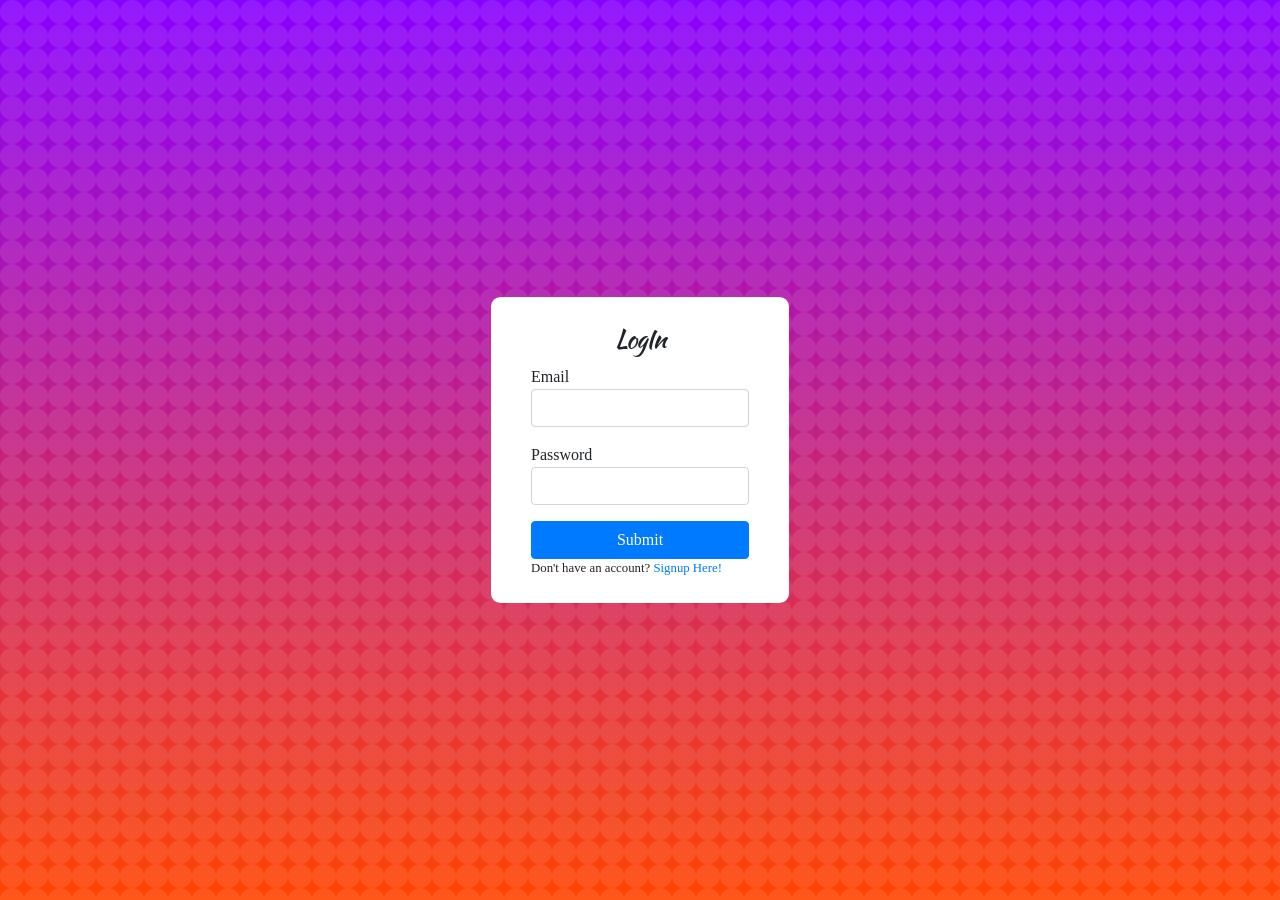
<file: index.html>
<!DOCTYPE html>
<html lang="en">

<head>
    <meta charset="UTF-8">
    <meta name="viewport" content="width=device-width, initial-scale=1.0">
    <title> Profile </title>
    <link rel="stylesheet" href="css/style.css">
    <link rel="stylesheet" href="https://stackpath.bootstrapcdn.com/bootstrap/4.4.1/css/bootstrap.min.css"
        integrity="sha384-Vkoo8x4CGsO3+Hhxv8T/Q5PaXtkKtu6ug5TOeNV6gBiFeWPGFN9MuhOf23Q9Ifjh" crossorigin="anonymous">
    <script src="https://code.jquery.com/jquery-3.4.1.min.js"
        integrity="sha256-CSXorXvZcTkaix6Yvo6HppcZGetbYMGWSFlBw8HfCJo=" crossorigin="anonymous"></script>
    <!-- <script src="jquery.js"></script> -->
    <script>
        $(function () {

            var loginSuccess = localStorage.getItem("loginSuccess");
            if (loginSuccess == null) {
                // User is authenticated
                window.location.href="login.html";
                // document.getElementById("authenticated").innerHTML = '<iframe src="login.html" width="100%" height="600" frameBorder="0"></iframe>';
            }
            else {
                // User is not authenticated
                document.getElementById("unauthenticated").innerHTML = '<iframe src="profile.html" width="100%" height="600" frameBorder="0"></iframe>';
            }
        })
    </script>
</head>

<body>
    <div id="authenticated"></div>
    <div id="unauthenticated"></div>
    <!-- <iframe src="profile.html" width="100%" height="600" frameBorder="0"></iframe> -->
</body>

</html>
</file>
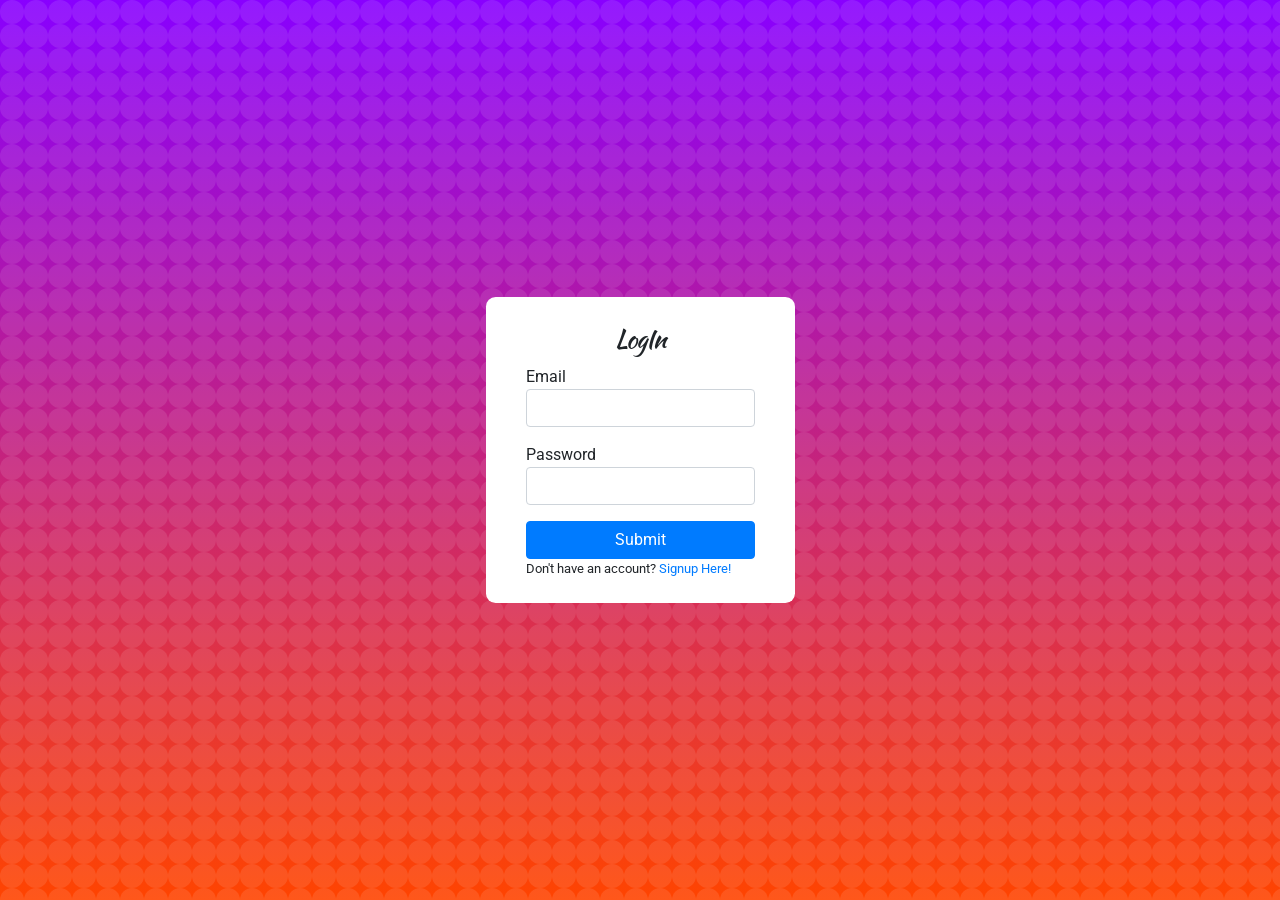
<file: login.html>
<!DOCTYPE html>
<html lang="en">
<head>
    <meta charset="UTF-8">
    <meta name="viewport" content="width=device-width, initial-scale=1.0">
    <title> Profile </title>
    <link rel="stylesheet" href="css/style.css">
    <link rel="stylesheet" href="https://stackpath.bootstrapcdn.com/bootstrap/4.4.1/css/bootstrap.min.css" integrity="sha384-Vkoo8x4CGsO3+Hhxv8T/Q5PaXtkKtu6ug5TOeNV6gBiFeWPGFN9MuhOf23Q9Ifjh" crossorigin="anonymous">
    <script src="https://code.jquery.com/jquery-3.4.1.min.js" integrity="sha256-CSXorXvZcTkaix6Yvo6HppcZGetbYMGWSFlBw8HfCJo=" crossorigin="anonymous"></script>
    <script src="js/login.js"></script>
</head>
<body>
    <div class="wrapper">
        <div class="container h-100">
            <div class="row h-100 align-items-center justify-content-center">
                <form id="login-form" class="pop_form">
                    <div class="title text-center">LogIn</div>
                    <div class="form-group">
                        <label for="login-email">Email</label>
                        <input type="email" name="email" id="login-email" class="form-control">
                        <small id="emailErr"></small>
                    </div>
                    <div class="form-group">
                        <label for="login-password">Password</label>
                        <input type="password" name="password" id="login-password" class="form-control">
                        <small id="passwordErr"></small>
                    </div>
                    <button type="submit" class="btn btn-primary btn-block" id="login-submit">Submit</button>
                    <div class="small">
                        Don't have an account?
                        <a href="register.html">Signup Here!</a>
                    </div>
                </form>
            </div>
        </div>
    </div>
</body>

</html>
</file>
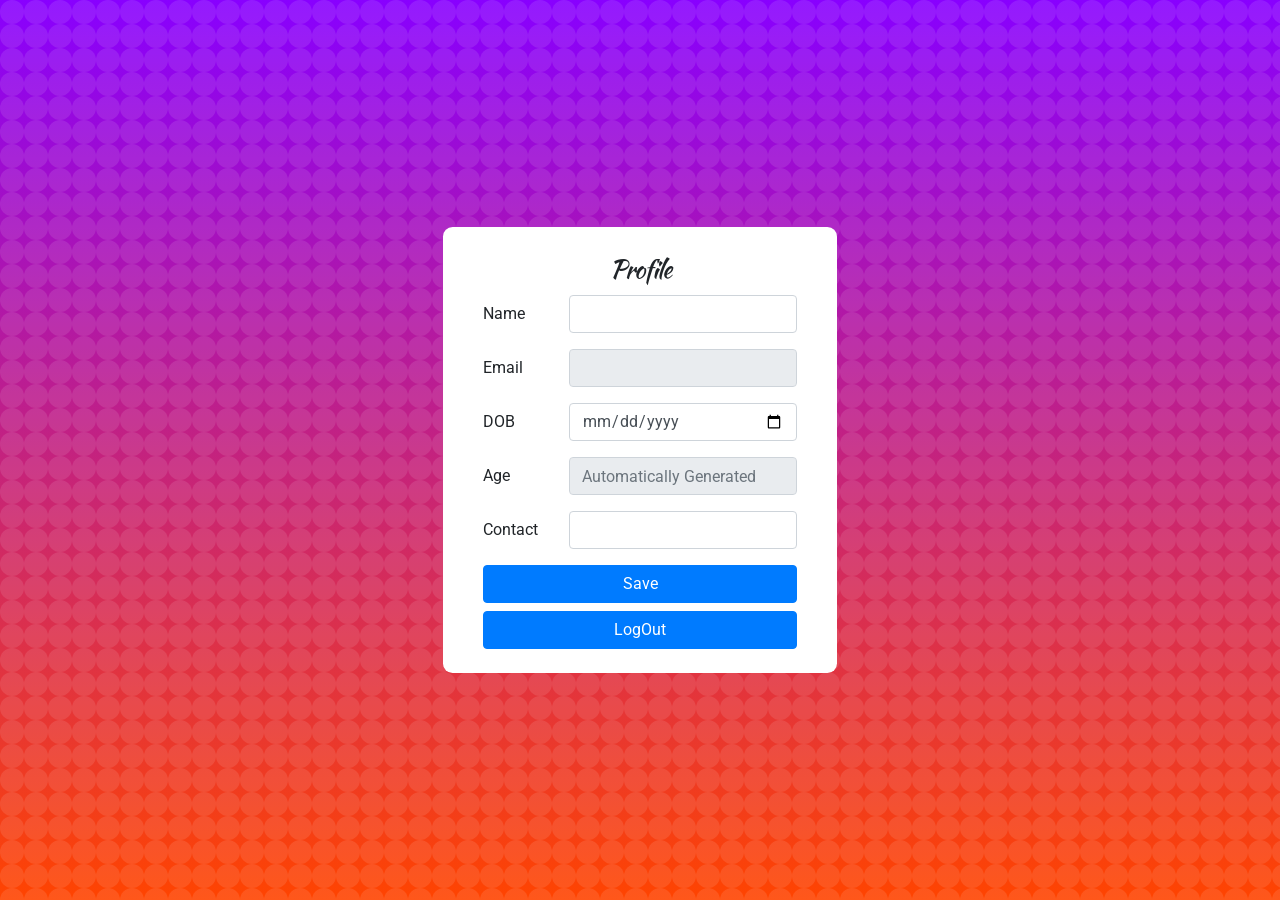
<file: profile.html>
<!DOCTYPE html>
<html lang="en">
<head>
    <meta charset="UTF-8">
    <meta name="viewport" content="width=device-width, initial-scale=1.0">
    <title> Profile </title>
    <link rel="stylesheet" href="css/style.css">
    <link rel="stylesheet" href="https://stackpath.bootstrapcdn.com/bootstrap/4.4.1/css/bootstrap.min.css" integrity="sha384-Vkoo8x4CGsO3+Hhxv8T/Q5PaXtkKtu6ug5TOeNV6gBiFeWPGFN9MuhOf23Q9Ifjh" crossorigin="anonymous">
    <script src="https://code.jquery.com/jquery-3.4.1.min.js" integrity="sha256-CSXorXvZcTkaix6Yvo6HppcZGetbYMGWSFlBw8HfCJo=" crossorigin="anonymous"></script>
    <script src="js/login.js"></script>
    <script src="js/register.js"></script>
    <script src="js/profile.js"></script>
</head>
<body>
    <div  class="wrapper">
        <div class="container h-100">
            <div class="row h-100 align-items-center justify-content-center">
                <form id="index-form" class="pop_form">
                    <div class="title text-center">Profile</div>
                    <div class="form-group row">
                        <label for="profile-name" class="col-sm-3 col-form-label">Name</label>
                        <div class="col-sm-9"><input type="text" name="profile-name" id="profile-name" class="form-control" value=""></div>
                    </div>
                    <div class="form-group row">
                        <label for="profile-email" class="col-sm-3 col-form-label">Email</label>
                        <div class="col-sm-9"><input type="text" name="profile-email" id="profile-email" class="form-control" value="" readonly></div>
                    </div>
                    <div class="form-group row">
                        <label for="profile-dob" class="col-sm-3 col-form-label">DOB</label>
                        <div class="col-sm-9"><input type="date" name="profile-dob" id="profile-dob" class="form-control" placeholder=""></div>
                    </div>
                    <div class="form-group row">
                        <label for="profile-age" class="col-sm-3 col-form-label">Age</label>
                        <div class="col-sm-9"><input type="text" name="profile-age" id="profile-age" class="form-control" placeholder="Automatically Generated" readonly></div>
                    </div>
                    <div class="form-group row">
                        <label for="profile-contact" class="col-sm-3 col-form-label">Contact</label>
                        <div class="col-sm-9"><input type="tel" name="profile-contact" id="profile-contact" class="form-control" placeholder=""></div>
                    </div>
                    <button type="submit" class="btn btn-primary btn-block" id="profile-submit">Save</button>
                    <a class="btn btn-primary btn-block"  id="logout" onclick="logout()"  href="php/controllers/logoutController.php" role="button">LogOut</a>
                </form>
                <span id="profile-page"></span>
            </div>
        </div>
    </div>
</body>

</html>
</file>
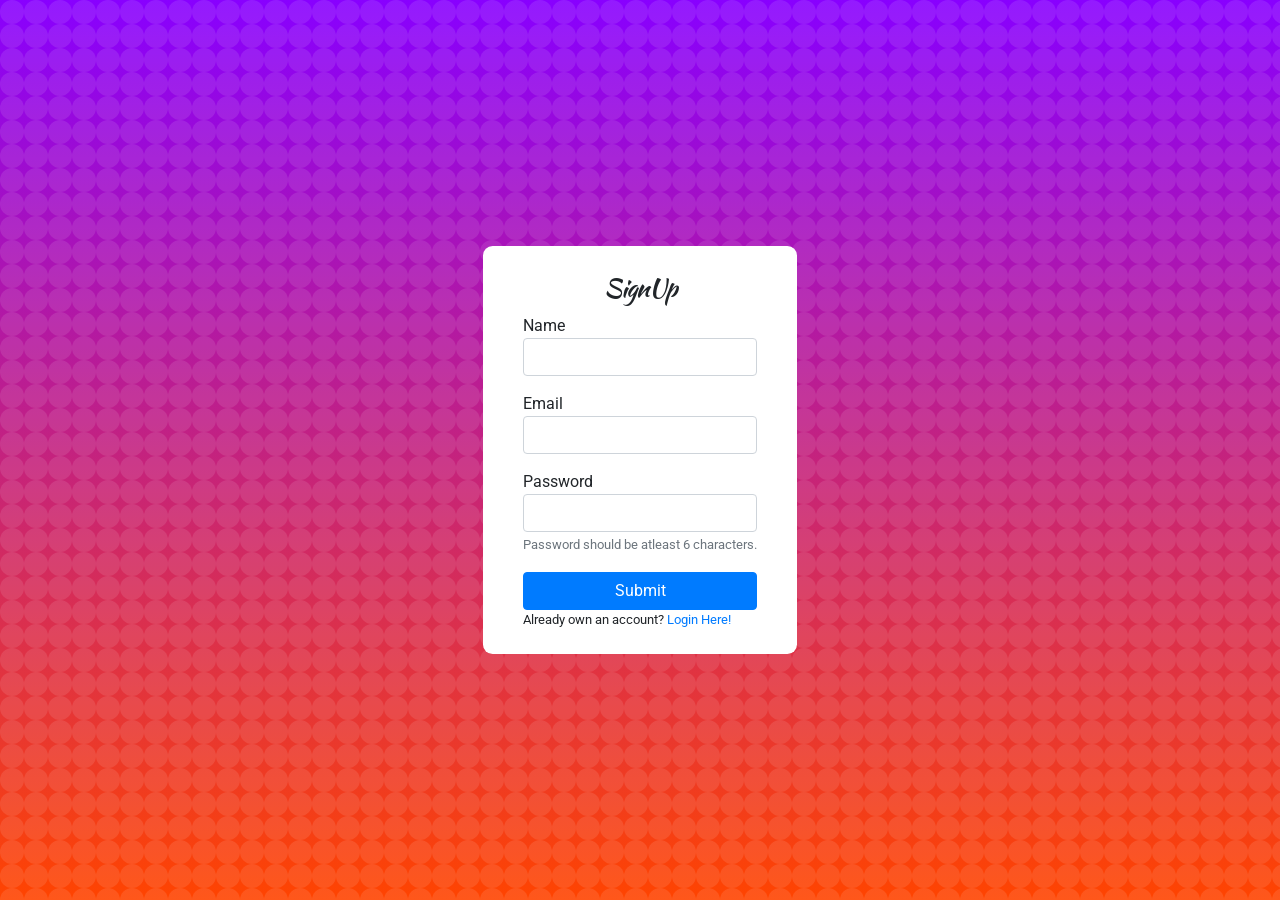
<file: register.html>
<!DOCTYPE html>
<html lang="en">
<head>
    <meta charset="UTF-8">
    <meta name="viewport" content="width=device-width, initial-scale=1.0">
    <title> Signup </title>
    <link rel="stylesheet" href="css/style.css">
    <link rel="stylesheet" href="https://stackpath.bootstrapcdn.com/bootstrap/4.4.1/css/bootstrap.min.css" integrity="sha384-Vkoo8x4CGsO3+Hhxv8T/Q5PaXtkKtu6ug5TOeNV6gBiFeWPGFN9MuhOf23Q9Ifjh" crossorigin="anonymous">
    <script src="https://code.jquery.com/jquery-3.4.1.min.js" integrity="sha256-CSXorXvZcTkaix6Yvo6HppcZGetbYMGWSFlBw8HfCJo=" crossorigin="anonymous"></script>
    <script src="js/register.js"></script>
</head>
<body>
    <div class="wrapper">
        <div class="container h-100">
            <div class="row h-100 align-items-center justify-content-center">
                <div id="success">
                    <img src="assets/tick.svg">
                    <p>Registered Successfully</p>
                    <a href="login.html">Click here to login!</a>
                </div>
                <form id="signup-form" class="pop_form">
                    <div class="title text-center">SignUp</div>
                    <div class="form-group">
                        <label for="signup-name">Name</label>
                        <input type="text" name="name" id="signup-name" class="form-control">
                        <small id="nameErr"></small>
                    </div>
                    <div class="form-group">
                        <label for="signup-email">Email</label>
                        <input type="email" name="email" id="signup-email" class="form-control">
                        <small id="emailErr"></small>
                    </div>
                    <div class="form-group">
                        <label for="signup-password">Password</label>
                        <input type="password" name="password" id="signup-password" class="form-control" aria-describedby="passwordHelp">
                        <small id="passwordHelp" class="text-muted">Password should be atleast 6 characters.</small>
                        <small id="passwordErr"></small>
                    </div>
                    <button type="submit" class="btn btn-primary btn-block" id="signup-submit">Submit</button>
                    <div class="small">
                        Already own an account?
                        <a href="login.html">Login Here!</a>
                    </div>
                </form>
            </div>
        </div>
    </div>
</body>

</html>
</file>
<file: css/style.css>
@import url("https://fonts.googleapis.com/css?family=Kaushan+Script|Roboto&display=swap");
body {
  margin: 0;
  padding: 0;
  -webkit-box-sizing: border-box;
          box-sizing: border-box;
  font-family: 'Roboto' !important;
  font-weight: bold;
  background-color: #ffffff;
  background-image: url("data:image/svg+xml,%3Csvg xmlns='http://www.w3.org/2000/svg' width='100%25' height='100%25' %3E%3Cdefs%3E%3ClinearGradient id='a' x1='0' x2='0' y1='0' y2='1'%3E%3Cstop offset='0' stop-color='%2380F'/%3E%3Cstop offset='1' stop-color='%23f40'/%3E%3C/linearGradient%3E%3C/defs%3E%3Cpattern id='b' width='24' height='24' patternUnits='userSpaceOnUse'%3E%3Ccircle fill='%23ffffff' cx='12' cy='12' r='12'/%3E%3C/pattern%3E%3Crect width='100%25' height='100%25' fill='url(%23a)'/%3E%3Crect width='100%25' height='100%25' fill='url(%23b)' fill-opacity='0.1'/%3E%3C/svg%3E");
  background-attachment: fixed;
  background-size: cover;
}

label {
  margin-bottom: 0 !important;
}

.wrapper {
  width: 100%;
  height: 100vh;
}

.title {
  font: 25px 'Kaushan Script';
  letter-spacing: -1px;
  margin-bottom: .5rem;
}

.pop_form {
  padding: 1.5rem 2.5rem;
  border-radius: 0.6rem;
  background-color: #ffffff;
}

.pop_success {
  padding: 1.5rem 2.5rem;
  border-radius: 0.6rem;
  background-color: #ffffff;
  display: -ms-grid !important;
  display: grid !important;
  text-align: center;
}

#nameErr, #emailErr, #passwordErr {
  color: red;
  opacity: 0.7;
}

#success {
  display: none;
}

#success img {
  height: 50px;
  margin-left: auto;
  margin-right: auto;
  margin-bottom: 10px;
  display: block;
}
 iframe{
  border: none !important;
  min-height: 600px !important;
  height: 100% !important;
 }
</file>
